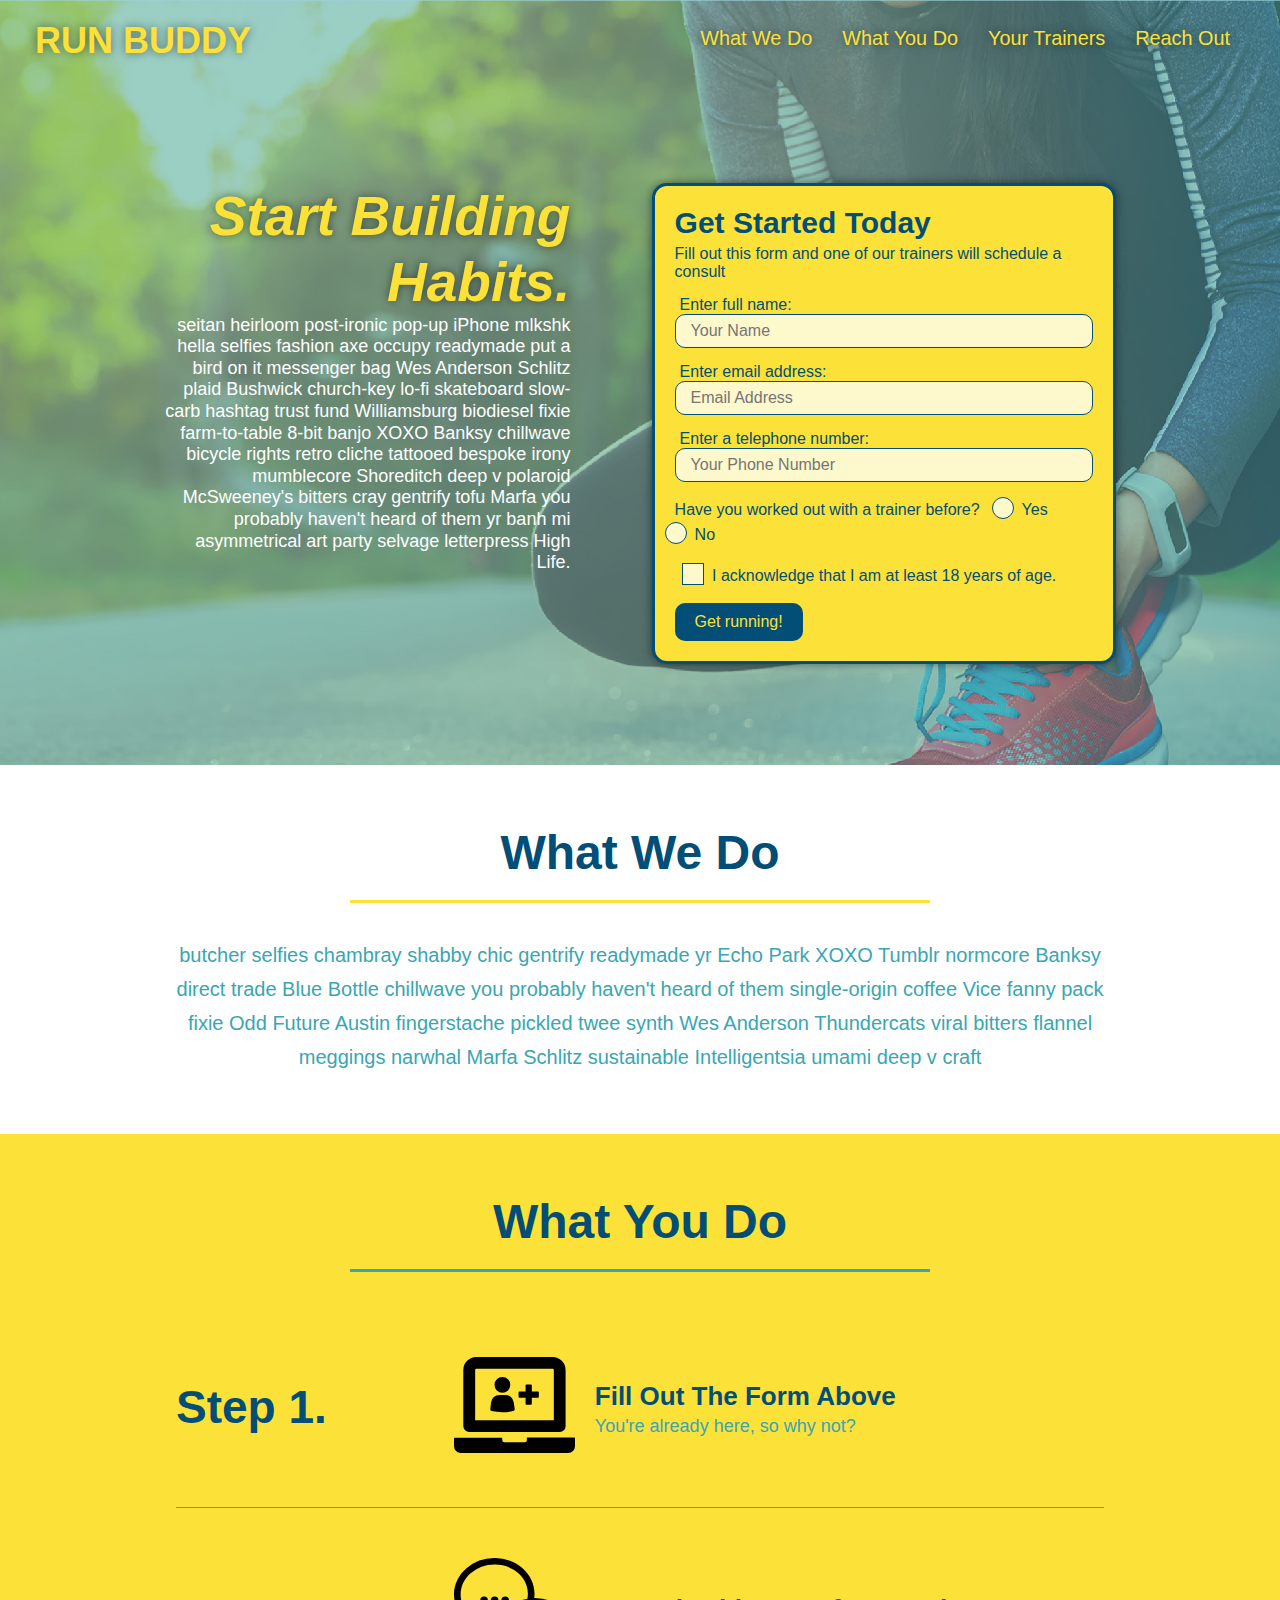
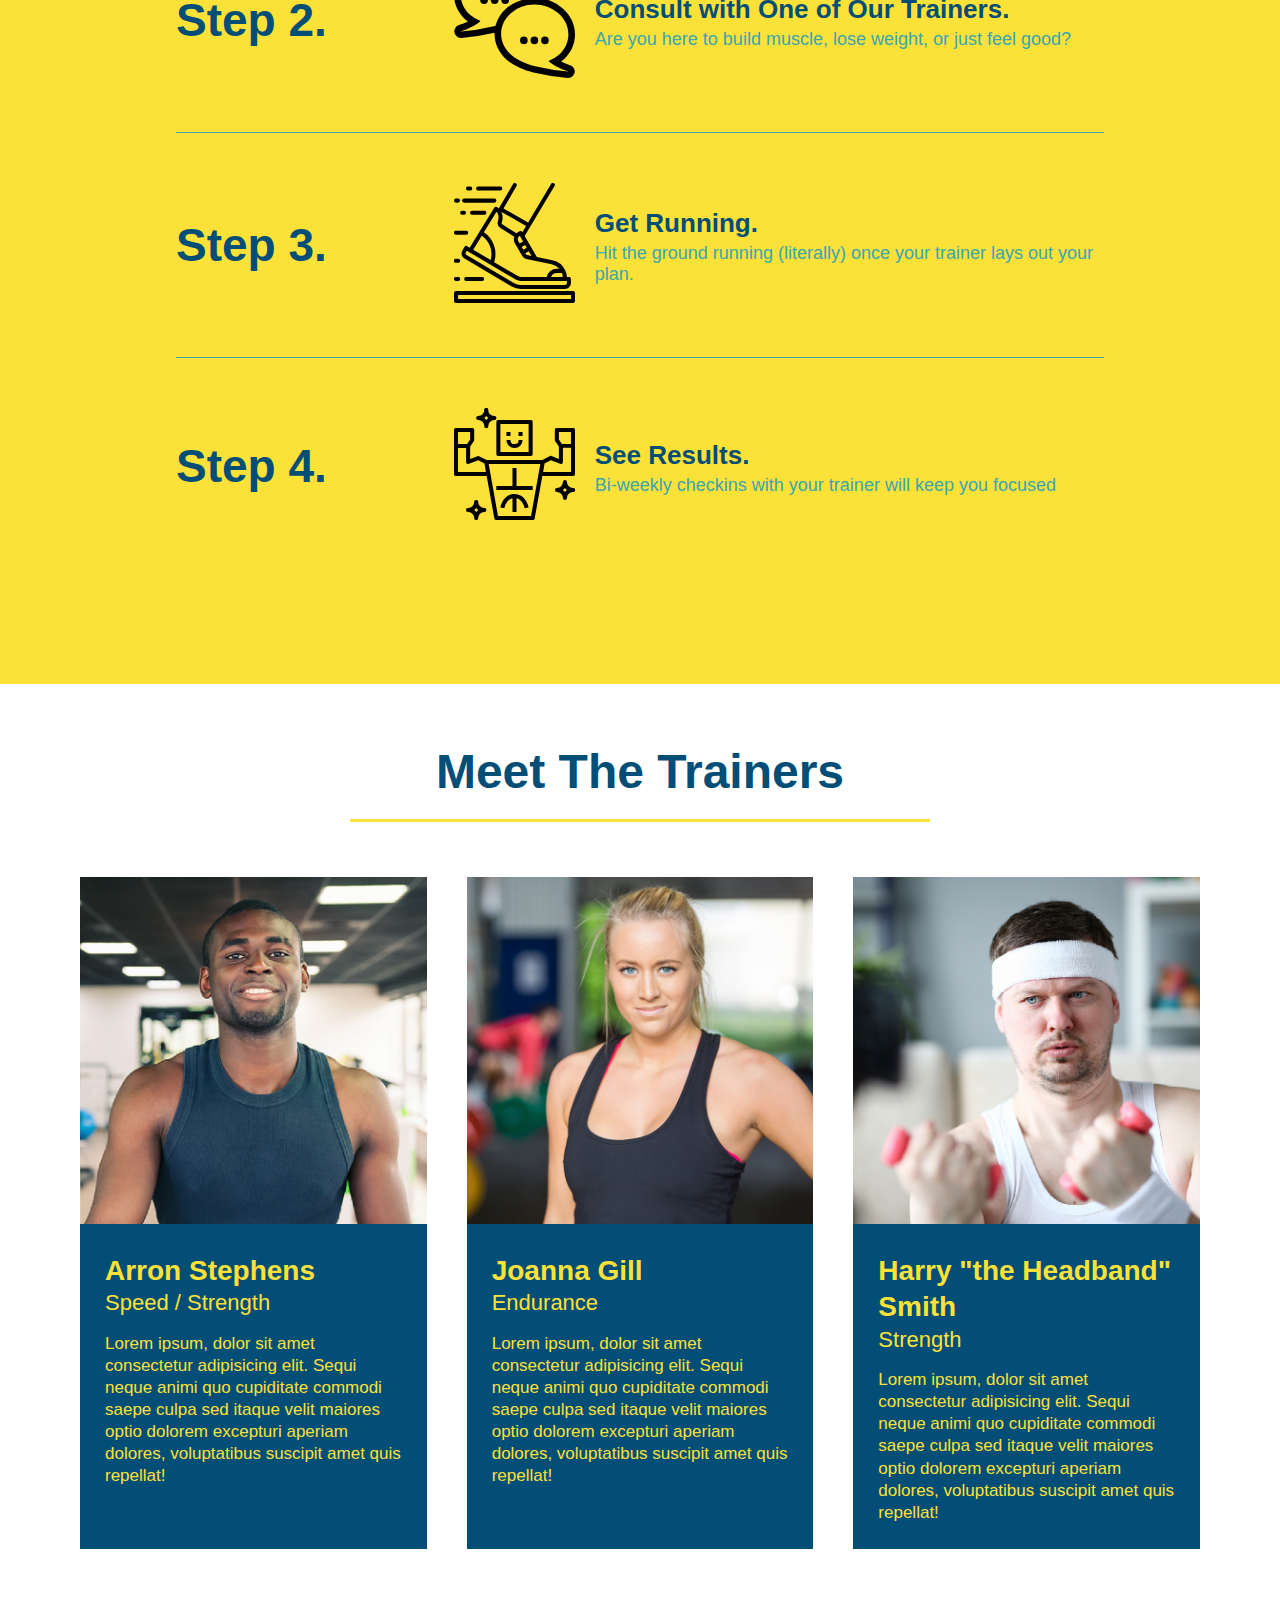
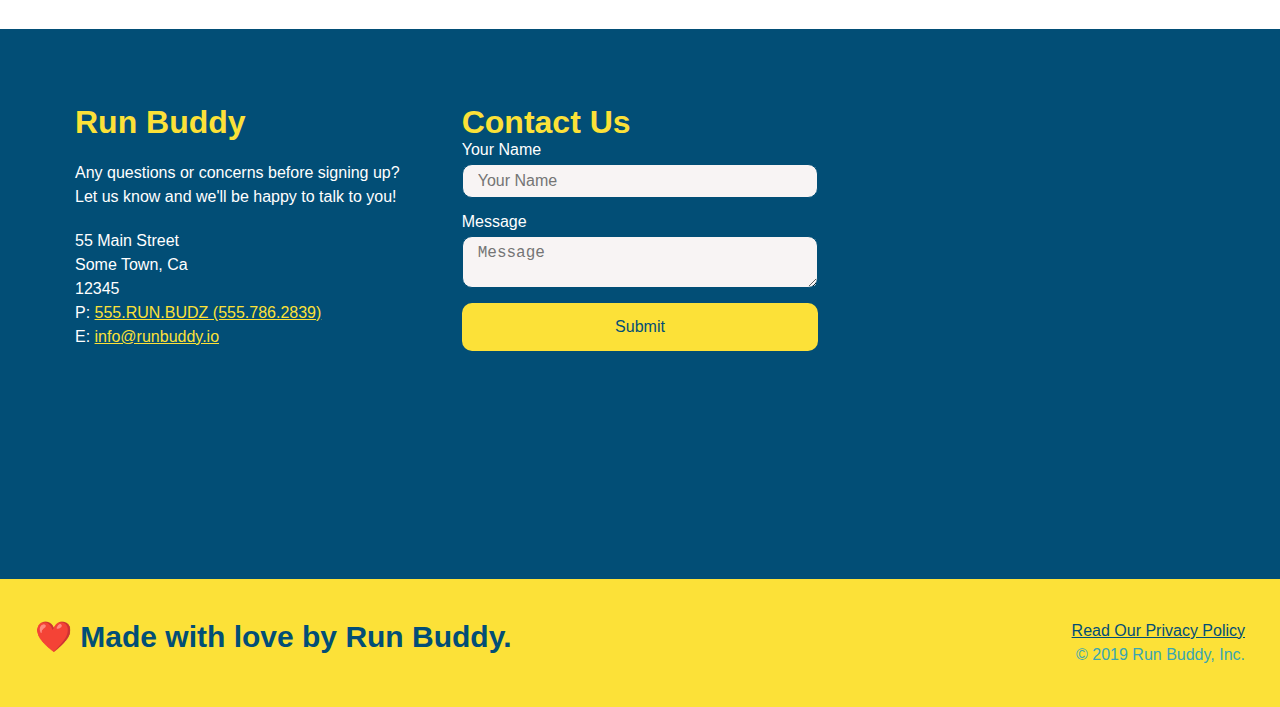
<file: index.html>
<!DOCTYPE html>
<html lang="en">

<head>
  <meta charset="UTF-8" />
  <link rel="stylesheet" href="./assets/css/style.css" />
  <meta name="viewport" content="width=device-width, initial-scale=1.0" />
  <title>Run Buddy</title>
</head>

<body>
  <!-- navigation -->
  <header>
    <h1>
      <a href="/">RUN BUDDY</a>
    </h1>
    <nav>
      <ul>
        <li>
          <a href="#what-we-do">What We Do</a>
        </li>
        <li>
          <a href="#what-you-do">What You Do</a>
        </li>
        <li>
          <a href="#your-trainers">Your Trainers</a>
        </li>
        <li>
          <a href="#reach-out">Reach Out</a>
        </li>
      </ul>
    </nav>
  </header>

  <!-- hero/jumbotron -->
  <section class="hero">
    <div class="hero-cta">
      <h2>Start Building Habits.</h2>
      <p>seitan heirloom post-ironic pop-up iPhone mlkshk hella selfies fashion axe occupy readymade put a bird on it messenger bag Wes Anderson Schlitz plaid Bushwick church-key lo-fi skateboard slow-carb hashtag trust fund Williamsburg biodiesel fixie farm-to-table 8-bit banjo XOXO Banksy chillwave bicycle rights retro cliche tattooed bespoke irony mumblecore Shoreditch deep v polaroid McSweeney's bitters cray gentrify tofu Marfa you probably haven't heard of them yr banh mi asymmetrical art party selvage letterpress High Life.</p>
    </div>
    <div class="hero-form">
      <h3>Get Started Today</h3>
      <p>Fill out this form and one of our trainers will schedule a consult</p>
      <form>
        <label for="name">Enter full name:</label>
        <input type="text" placeholder="Your Name" name="name" id="name"  class="form-input"/>
        <label for="email">Enter email address:</label>
        <input type="email" placeholder="Email Address" name="email" id="email"  class="form-input"/>
        <label for="phone">Enter a telephone number:</label>
        <input type="tel" placeholder="Your Phone Number" name="phone" id="phone"  class="form-input"/>
        <p>
          Have you worked out with a trainer before?
          <span class="radio-wrapper">
            <input type="radio" name="trainer-confirm" id="trainer-yes" />
            <label for="trainer-yes">Yes</label>
          </span>
          <span class="radio-wrapper">
            <input type="radio" name="trainer-confirm" id="trainer-no" />
            <label for="trainer-no">No</label>
          </span>
        </p>
        <p>
          <span class="checkbox-wrapper">
            <input type="checkbox" name="age-confirm" id="checkbox" />
            <label for="checkbox">I acknowledge that I am at least 18 years of age.</label>
          </span>
        </p>
        <button type="submit">
          Get running!
        </button>
      </form>
    </div>
  </section>

  <!-- "what we do" section -->
  <section id="what-we-do" class="intro">
      <div class="flex-row">
    <h2 class="section-title primary-border">What We Do</h2>
      </div>
      <div class="flex-row">
    <p>
      butcher selfies chambray shabby chic gentrify readymade yr Echo Park XOXO Tumblr normcore Banksy direct trade Blue Bottle chillwave you probably haven't heard of them single-origin coffee Vice fanny pack fixie Odd Future Austin fingerstache pickled twee synth Wes Anderson Thundercats viral bitters flannel meggings narwhal Marfa Schlitz sustainable Intelligentsia umami deep v craft
    </p>
  </div>
  </section>

  <!-- "what you do" section -->
  <section id="what-you-do" class="steps">
    <div class="flex-row">
    <h2 class="section-title secondary-border">What You Do</h2>
    </div>
    
      <div class="step">
        <h3>Step 1.</h3>
        <div class="step-info">
          <div class="step-img">
            <img src="assets/images/step-1.svg" alt=""/>
          </div>
          <div class="step-text">
            <h4>Fill Out The Form Above</h4>
            <p>You're already here, so why not?</p>
          </div>
        </div>
      </div>
    
      <div class="step">
        <h3>Step 2.</h3>
        <div class="step-info">
          <div class="step-img">
            <img src="assets/images/step-2.svg" alt=""/>
          </div>
          <div class="step-text">
            <h4>Consult with One of Our Trainers.</h4>
            <p>Are you here to build muscle, lose weight, or just feel good?</p>
          </div>
        </div>
      </div>

      <div class="step">
        <h3>Step 3.</h3>
        <div class="step-info">
          <div class="step-img">
            <img src="assets/images/step-3.svg" alt=""/>
          </div>
          <div class="step-text">
            <h4>Get Running.</h4>
            <p>Hit the ground running (literally) once your trainer lays out your plan.</p>
          </div>
        </div>
      </div>

      <div class="step">
        <h3>Step 4.</h3>
        <div class="step-info">
          <div class="step-img">
            <img src="assets/images/step-4.svg" alt=""/>
          </div>
          <div class="step-text">
            <h4>See Results.</h4>
            <p>Bi-weekly checkins with your trainer will keep you focused</p>
          </div>
        </div>
      </div>
  </section>

  <!-- "meet the trainers" section -->
  <section id="your-trainers">
    <div class="flex-row">
    <h2  class="section-title primary-border">Meet The Trainers</h2>
  </div>
  <div class="trainers">
    <article class="trainer">
      <img src="assets/images/trainer-1.jpg" alt="Arron Stephens in his workout clothes, ready to pump iron" />
      <div class="trainer-bio">
        <h3 class="trainer-name">Arron Stephens</h3>
        <h4 class="trainer-roll">Speed / Strength</h4>
        <p>
          Lorem ipsum, dolor sit amet consectetur adipisicing elit. Sequi neque animi quo cupiditate commodi saepe culpa sed
          itaque velit maiores optio dolorem excepturi aperiam dolores, voluptatibus suscipit amet quis repellat!
        </p>
      </div>
    </article>
    <article class="trainer">
      <img src="./assets/images/trainer-2.jpg" alt="Joanna Gill cooling off after a workout" />
      <div class="trainer-bio">
        <h3 class="trainer-name">Joanna Gill</h3>
        <h4 class="trainer-roll">Endurance</h4>
        <p>
          Lorem ipsum, dolor sit amet consectetur adipisicing elit. Sequi neque animi quo cupiditate commodi saepe culpa sed
          itaque velit maiores optio dolorem excepturi aperiam dolores, voluptatibus suscipit amet quis repellat!
        </p>
      </div>
    </article>
    
    <!-- third trainer bio -->
    <article class="trainer">
      <img src="./assets/images/trainer-3.jpg" alt="Harry Smith wearing a headband and lifting comically small pink weights" />
      <div class="trainer-bio">
        <h3 class="trainer-name">Harry "the Headband" Smith</h3>
        <h4 class="trainer-roll">Strength</h4>
        <p>
          Lorem ipsum, dolor sit amet consectetur adipisicing elit. Sequi neque animi quo cupiditate commodi saepe culpa sed
          itaque velit maiores optio dolorem excepturi aperiam dolores, voluptatibus suscipit amet quis repellat!
        </p>
      </div>
    </article>
  </div>
  </section>

  <!-- "reach out" section -->
  <section id="reach-out" class="contact">
    <div class="contact-info">
      <div>
        <h3>Run Buddy</h3>
        <p>
          Any questions or concerns before signing up?
          <br />
          Let us know and we'll be happy to talk to you!
        </p>
    
        <address>
          55 Main Street <br />
          Some Town, Ca <br />
          12345 <br />
          P: <a href="tel:555.786.2839">555.RUN.BUDZ (555.786.2839)</a><br />
          E: <a href="mailto://info@runbuddy.io">info@runbuddy.io</a>
        </address>
    
      </div>
    
      <div class="contact-form">
        <h3>Contact Us</h3>
        <form>
          <label for="contact-name">Your Name</label>
          <input type="text" id="contact-name" placeholder="Your Name" />
    
          <label for="contact-message">Message</label>
          <textarea id="contact-message" placeholder="Message"></textarea>
    
          <button type="submit">Submit</button>
        </form>
      </div>
    
      <iframe
        src="https://www.google.com/maps/embed?pb=!1m14!1m12!1m3!1d12182.30520634488!2d-74.0652613!3d40.2407219!2m3!1f0!2f0!3f0!3m2!1i1024!2i768!4f13.1!5e0!3m2!1sen!2sus!4v1561060983193!5m2!1sen!2sus"
        frameborder="0" style="border:0" allowfullscreen></iframe>
    
    </div>
  </section>

  <!-- footer -->
  <footer>
    <h2>❤️ Made with love by Run Buddy.</h2>
    <div>
      <a href="privacy-policy.html">Read Our Privacy Policy</a><br />
      &copy; 2019 Run Buddy, Inc.
    </div>
  </footer>
</body>

</html>
</file>
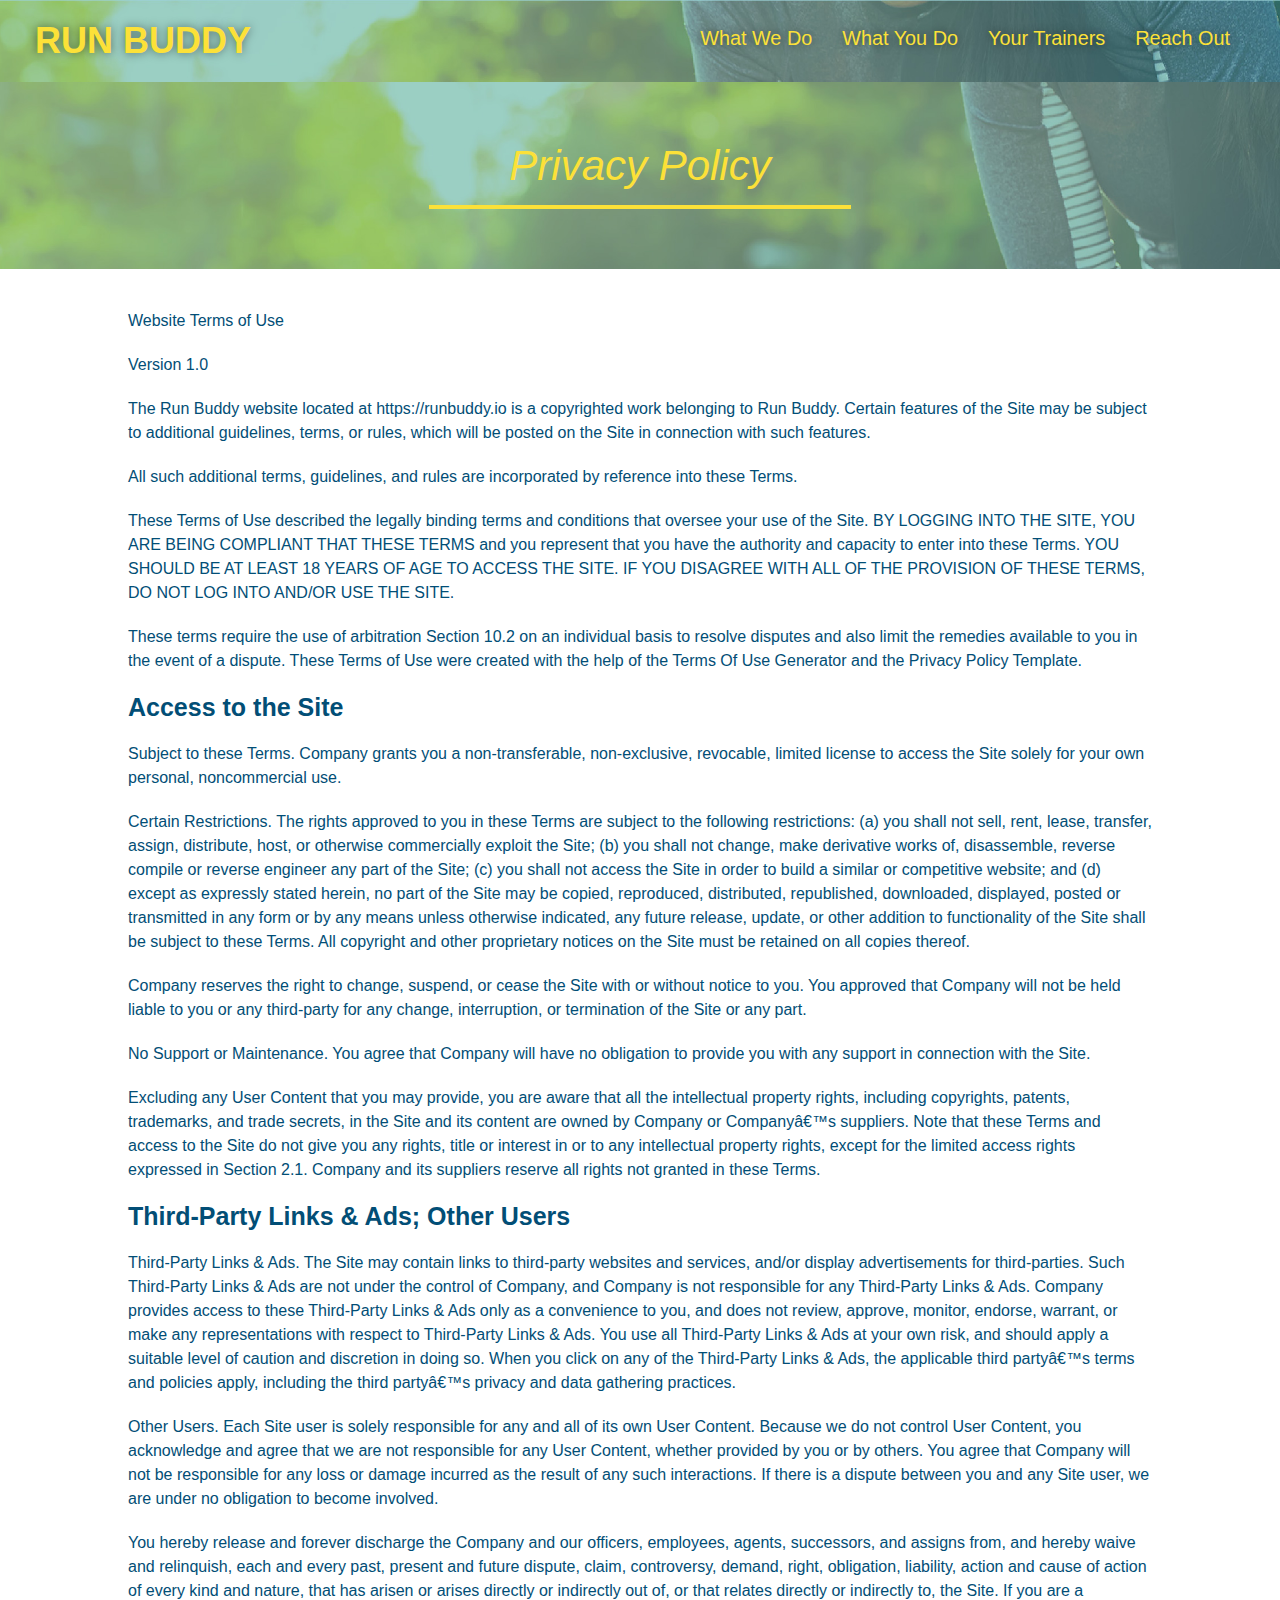
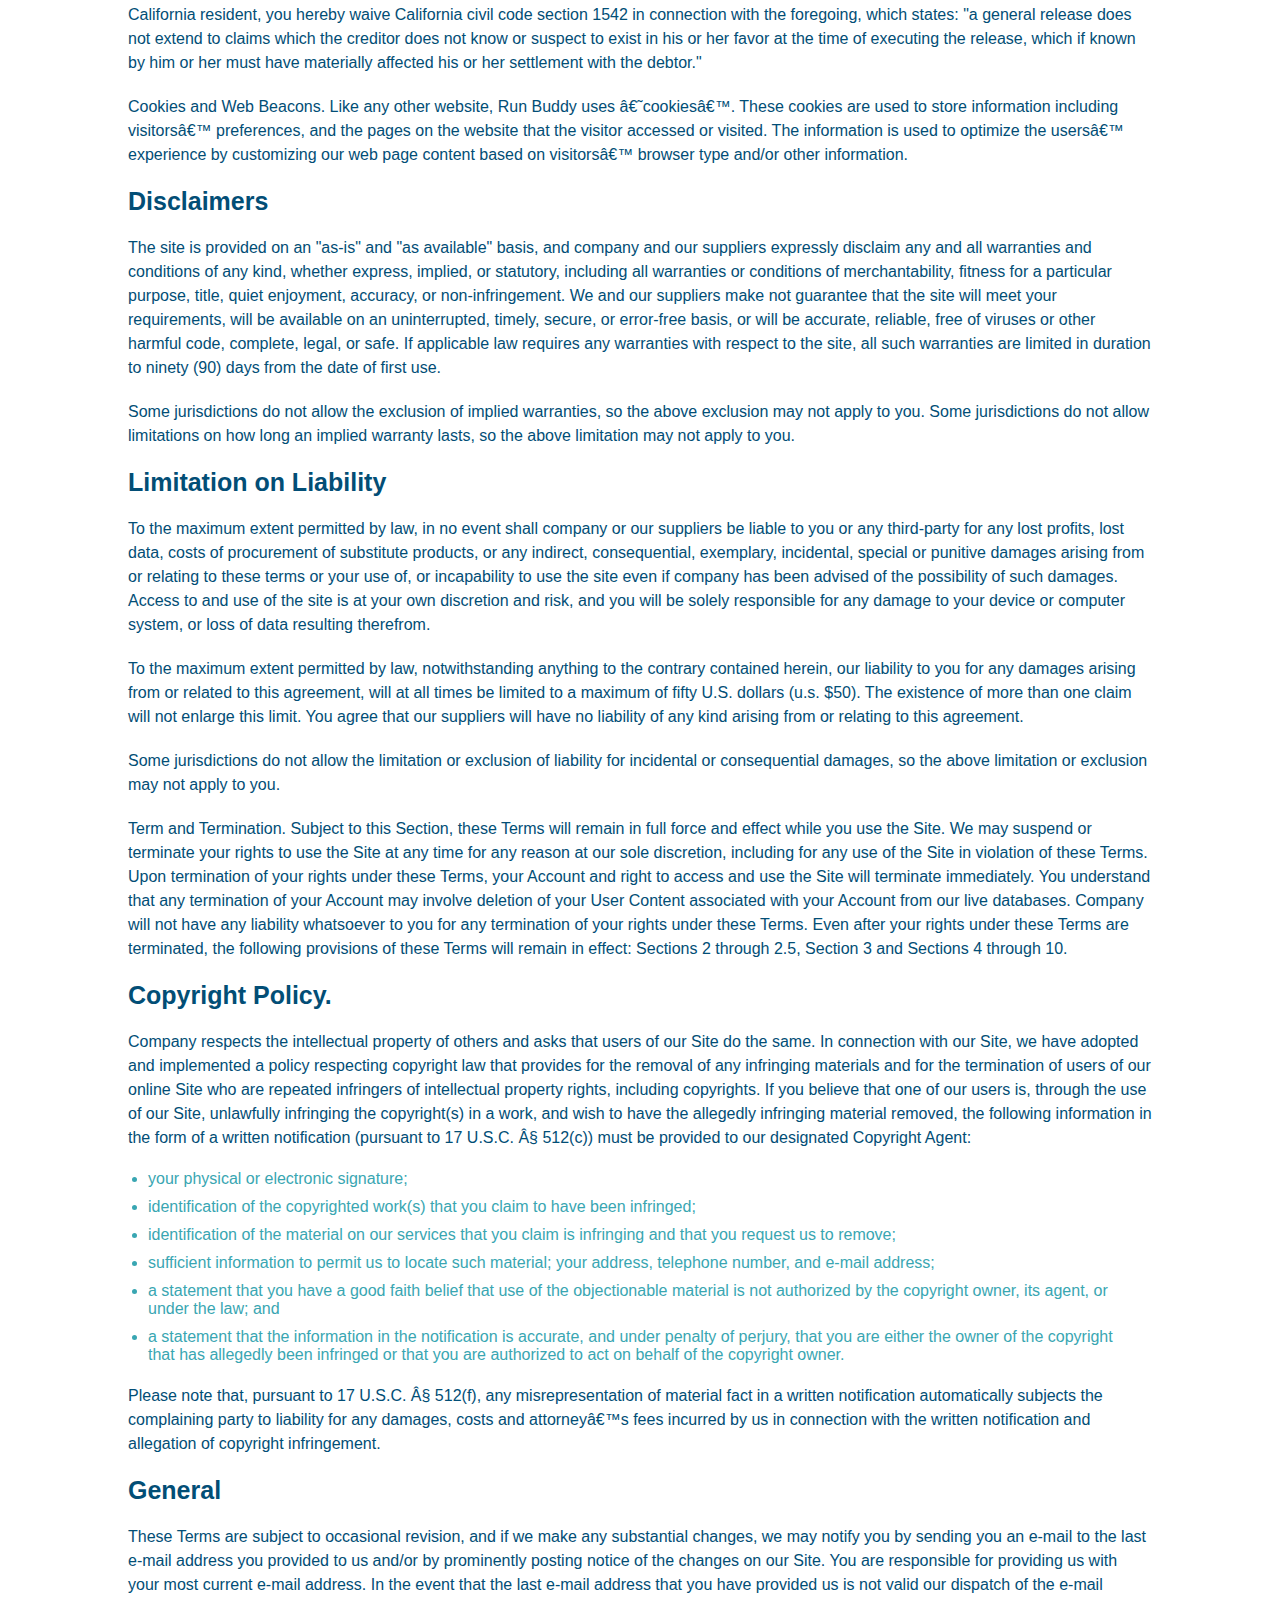
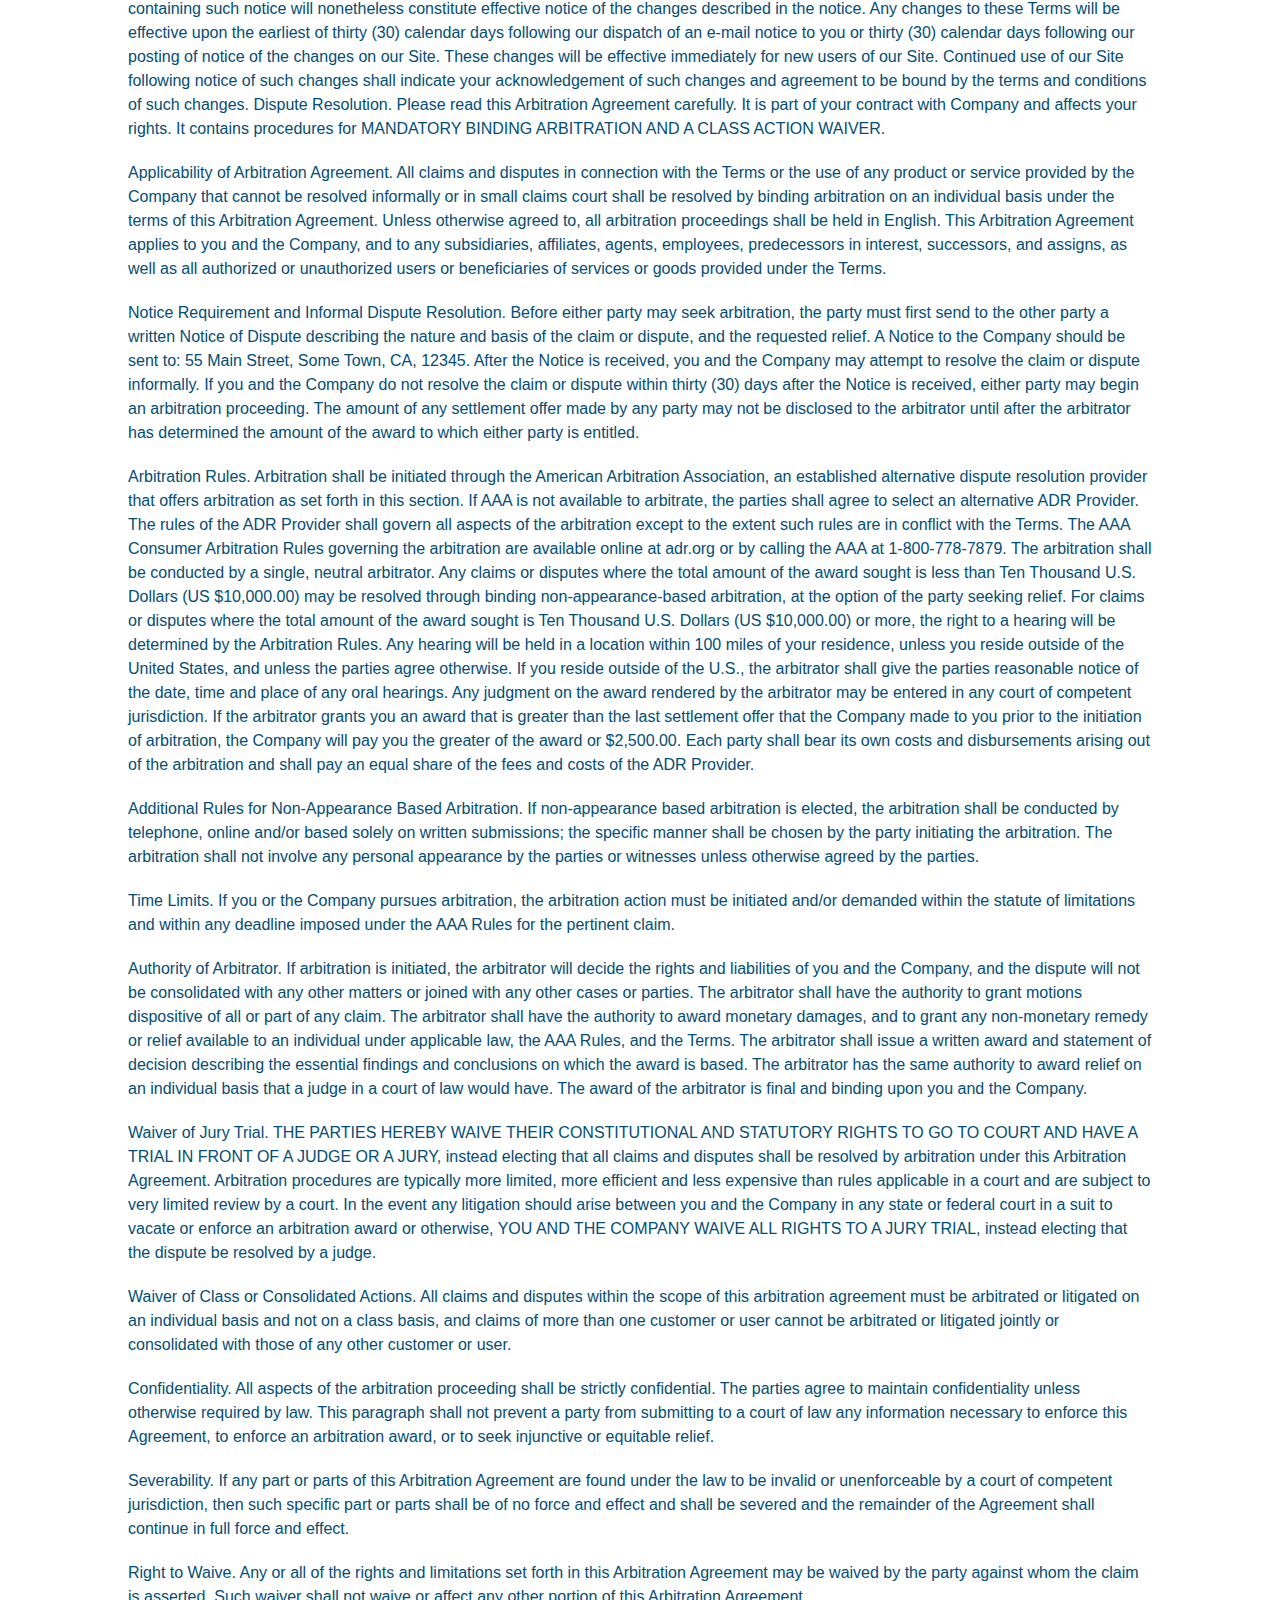
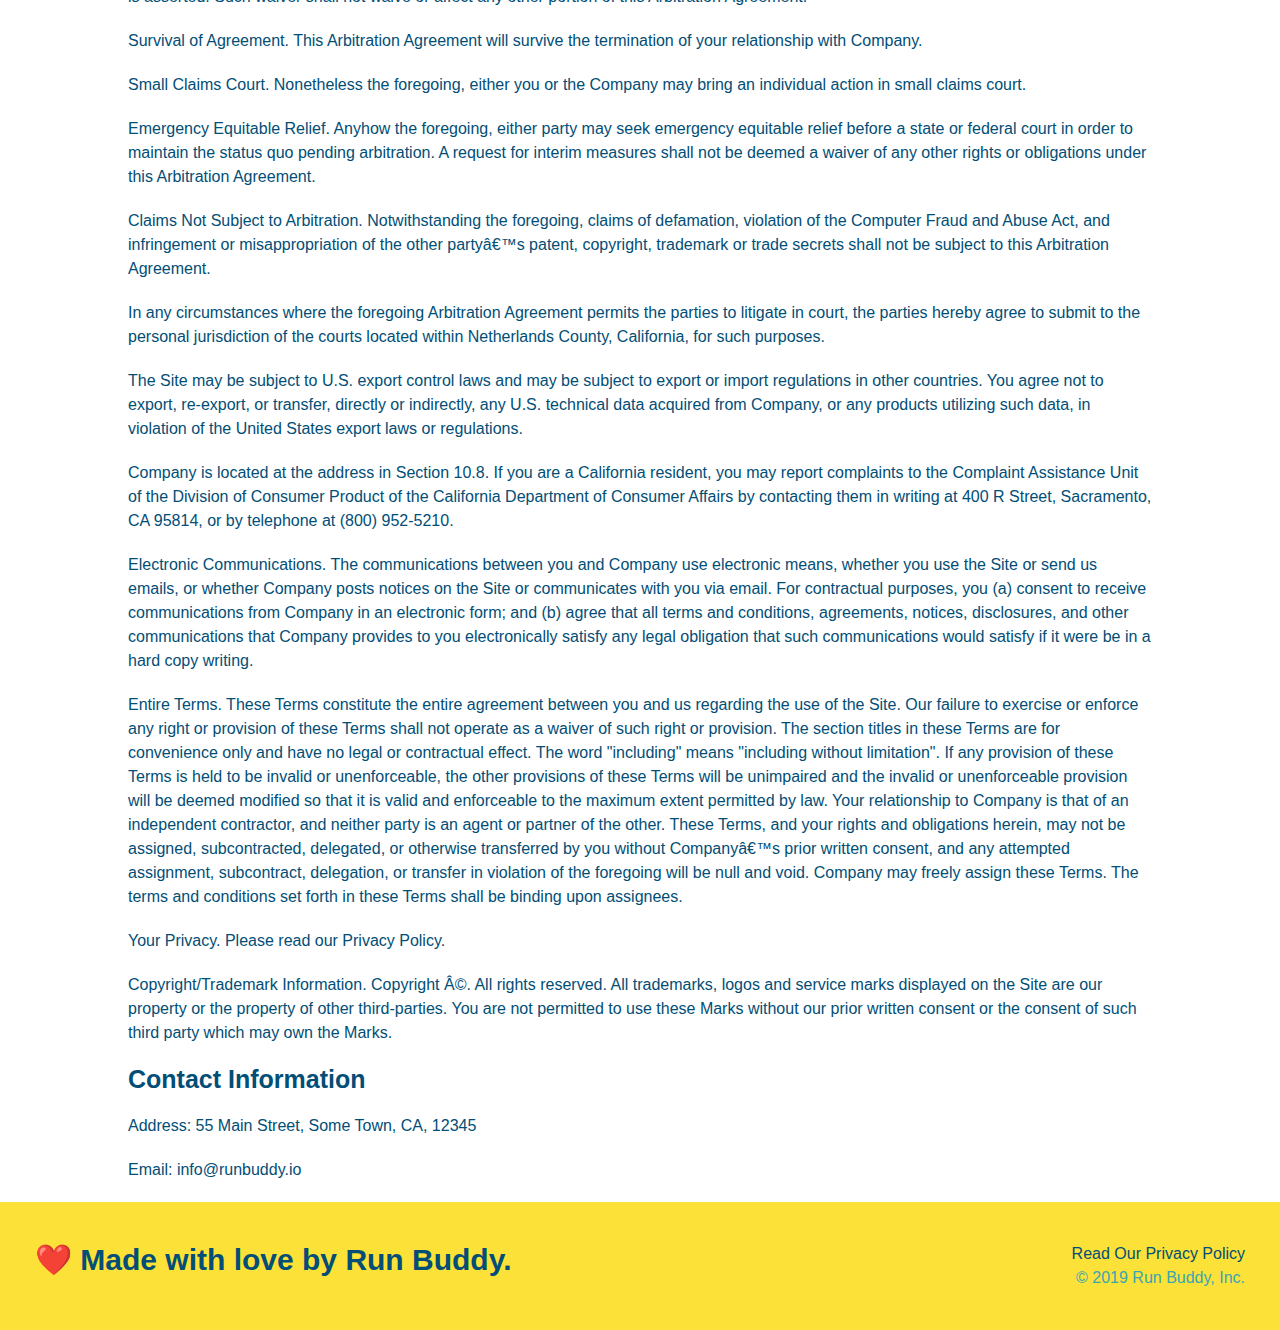
<file: privacy-policy.html>
<!DOCTYPE html>
<html lang="en">
  <head>
    <meta charset="UTF-8" />
    <meta name="viewport" content="width=device-width, initial-scale=1.0" />
    <link rel="stylesheet" href="./assets/css/style.css" />
    <link rel="stylesheet" href="./assets/css/secondary-styles.css" />
    <title>Privacy Policy - Run Buddy</title>
  </head>
  <body>
      <!-- navigation -->
  <header>
    <h1>
      <a href="/">RUN BUDDY</a>
    </h1>
    <nav>
      <ul>
        <li>
          <a href="/index.html#what-we-do">What We Do</a>
        </li>
        <li>
          <a href="/index.html#what-you-do">What You Do</a>
        </li>
        <li>
          <a href="/index.html#your-trainers">Your Trainers</a>
        </li>
        <li>
          <a href="/index.html#reach-out">Reach Out</a>
        </li>
      </ul>
    </nav>
  </header>

        <!-- Hero  Image  -->
  <section class="hero">
    <h2 class="page-title">
        Privacy Policy
    </h2>
  </section>

  <article class="secondary-content">
    <p>
        Website Terms of Use
      </p>

      <p>
        Version 1.0
      </p>

      <p>
        The Run Buddy website located at https://runbuddy.io is a copyrighted work belonging to Run Buddy. Certain
        features of the Site may be subject to additional guidelines, terms, or rules, which will be posted on the Site
        in connection with such features.
      </p>

      <p>
        All such additional terms, guidelines, and rules are incorporated by reference into these Terms.
      </p>

      <p>
        These Terms of Use described the legally binding terms and conditions that oversee your use of the Site. BY
        LOGGING INTO THE SITE, YOU ARE BEING COMPLIANT THAT THESE TERMS and you represent that you have the authority
        and capacity to enter into these Terms. YOU SHOULD BE AT LEAST 18 YEARS OF AGE TO ACCESS THE SITE. IF YOU
        DISAGREE WITH ALL OF THE PROVISION OF THESE TERMS, DO NOT LOG INTO AND/OR USE THE SITE.
      </p>

      <p>
        These terms require the use of arbitration Section 10.2 on an individual basis to resolve disputes and also
        limit the remedies available to you in the event of a dispute. These Terms of Use were created with the help of
        the Terms Of Use Generator and the Privacy Policy Template.
      </p>

      <h3>
        Access to the Site
      </h3>

      <p>
        Subject to these Terms. Company grants you a non-transferable, non-exclusive, revocable, limited license to
        access the Site solely for your own personal, noncommercial use.
      </p>

      <p>
        Certain Restrictions. The rights approved to you in these Terms are subject to the following restrictions: (a)
        you shall not sell, rent, lease, transfer, assign, distribute, host, or otherwise commercially exploit the Site;
        (b) you shall not change, make derivative works of, disassemble, reverse compile or reverse engineer any part of
        the Site; (c) you shall not access the Site in order to build a similar or competitive website; and (d) except
        as expressly stated herein, no part of the Site may be copied, reproduced, distributed, republished, downloaded,
        displayed, posted or transmitted in any form or by any means unless otherwise indicated, any future release,
        update, or other addition to functionality of the Site shall be subject to these Terms. All copyright and other
        proprietary notices on the Site must be retained on all copies thereof.
      </p>

      <p>
        Company reserves the right to change, suspend, or cease the Site with or without notice to you. You approved
        that Company will not be held liable to you or any third-party for any change, interruption, or termination of
        the Site or any part.
      </p>

      <p>
        No Support or Maintenance. You agree that Company will have no obligation to provide you with any support in
        connection with the Site.
      </p>

      <p>
        Excluding any User Content that you may provide, you are aware that all the intellectual property rights,
        including copyrights, patents, trademarks, and trade secrets, in the Site and its content are owned by Company
        or Companyâ€™s suppliers. Note that these Terms and access to the Site do not give you any rights, title or
        interest in or to any intellectual property rights, except for the limited access rights expressed in Section
        2.1. Company and its suppliers reserve all rights not granted in these Terms.
      </p>

      <h3>
        Third-Party Links & Ads; Other Users
      </h3>

      <p>
        Third-Party Links & Ads. The Site may contain links to third-party websites and services, and/or display
        advertisements for third-parties. Such Third-Party Links & Ads are not under the control of Company, and Company
        is not responsible for any Third-Party Links & Ads. Company provides access to these Third-Party Links & Ads
        only as a convenience to you, and does not review, approve, monitor, endorse, warrant, or make any
        representations with respect to Third-Party Links & Ads. You use all Third-Party Links & Ads at your own risk,
        and should apply a suitable level of caution and discretion in doing so. When you click on any of the
        Third-Party Links & Ads, the applicable third partyâ€™s terms and policies apply, including the third partyâ€™s
        privacy and data gathering practices.
      </p>

      <p>
        Other Users. Each Site user is solely responsible for any and all of its own User Content. Because we do not
        control User Content, you acknowledge and agree that we are not responsible for any User Content, whether
        provided by you or by others. You agree that Company will not be responsible for any loss or damage incurred as
        the result of any such interactions. If there is a dispute between you and any Site user, we are under no
        obligation to become involved.
      </p>

      <p>
        You hereby release and forever discharge the Company and our officers, employees, agents, successors, and
        assigns from, and hereby waive and relinquish, each and every past, present and future dispute, claim,
        controversy, demand, right, obligation, liability, action and cause of action of every kind and nature, that has
        arisen or arises directly or indirectly out of, or that relates directly or indirectly to, the Site. If you are
        a California resident, you hereby waive California civil code section 1542 in connection with the foregoing,
        which states: "a general release does not extend to claims which the creditor does not know or suspect to exist
        in his or her favor at the time of executing the release, which if known by him or her must have materially
        affected his or her settlement with the debtor."
      </p>

      <p>
        Cookies and Web Beacons. Like any other website, Run Buddy uses â€˜cookiesâ€™. These cookies are used to store
        information including visitorsâ€™ preferences, and the pages on the website that the visitor accessed or visited.
        The information is used to optimize the usersâ€™ experience by customizing our web page content based on visitorsâ€™
        browser type and/or other information.
      </p>

      <h3>
        Disclaimers
      </h3>

      <p>
        The site is provided on an "as-is" and "as available" basis, and company and our suppliers expressly disclaim
        any and all warranties and conditions of any kind, whether express, implied, or statutory, including all
        warranties or conditions of merchantability, fitness for a particular purpose, title, quiet enjoyment, accuracy,
        or non-infringement. We and our suppliers make not guarantee that the site will meet your requirements, will be
        available on an uninterrupted, timely, secure, or error-free basis, or will be accurate, reliable, free of
        viruses or other harmful code, complete, legal, or safe. If applicable law requires any warranties with respect
        to the site, all such warranties are limited in duration to ninety (90) days from the date of first use.
      </p>

      <p>
        Some jurisdictions do not allow the exclusion of implied warranties, so the above exclusion may not apply to
        you. Some jurisdictions do not allow limitations on how long an implied warranty lasts, so the above limitation
        may not apply to you.
      </p>

      <h3>
        Limitation on Liability
      </h3>

      <p>
        To the maximum extent permitted by law, in no event shall company or our suppliers be liable to you or any
        third-party for any lost profits, lost data, costs of procurement of substitute products, or any indirect,
        consequential, exemplary, incidental, special or punitive damages arising from or relating to these terms or
        your use of, or incapability to use the site even if company has been advised of the possibility of such
        damages. Access to and use of the site is at your own discretion and risk, and you will be solely responsible
        for any damage to your device or computer system, or loss of data resulting therefrom.
      </p>

      <p>
        To the maximum extent permitted by law, notwithstanding anything to the contrary contained herein, our liability
        to you for any damages arising from or related to this agreement, will at all times be limited to a maximum of
        fifty U.S. dollars (u.s. $50). The existence of more than one claim will not enlarge this limit. You agree that
        our suppliers will have no liability of any kind arising from or relating to this agreement.
      </p>

      <p>
        Some jurisdictions do not allow the limitation or exclusion of liability for incidental or consequential
        damages, so the above limitation or exclusion may not apply to you.
      </p>

      <p>
        Term and Termination. Subject to this Section, these Terms will remain in full force and effect while you use
        the Site. We may suspend or terminate your rights to use the Site at any time for any reason at our sole
        discretion, including for any use of the Site in violation of these Terms. Upon termination of your rights under
        these Terms, your Account and right to access and use the Site will terminate immediately. You understand that
        any termination of your Account may involve deletion of your User Content associated with your Account from our
        live databases. Company will not have any liability whatsoever to you for any termination of your rights under
        these Terms. Even after your rights under these Terms are terminated, the following provisions of these Terms
        will remain in effect: Sections 2 through 2.5, Section 3 and Sections 4 through 10.
      </p>

      <h3>
        Copyright Policy.
      </h3>

      <p>
        Company respects the intellectual property of others and asks that users of our Site do the same. In connection
        with our Site, we have adopted and implemented a policy respecting copyright law that provides for the removal
        of any infringing materials and for the termination of users of our online Site who are repeated infringers of
        intellectual property rights, including copyrights. If you believe that one of our users is, through the use of
        our Site, unlawfully infringing the copyright(s) in a work, and wish to have the allegedly infringing material
        removed, the following information in the form of a written notification (pursuant to 17 U.S.C. Â§ 512(c)) must
        be provided to our designated Copyright Agent:
      </p>

      <ul>
        <li>
          your physical or electronic signature;
        </li>
        <li>
          identification of the copyrighted work(s) that you claim to have been infringed;
        </li>
        <li>
          identification of the material on our services that you claim is infringing and that you request us to remove;
        </li>
        <li>
          sufficient information to permit us to locate such material; your address, telephone number, and e-mail
          address;
        </li>
        <li>
          a statement that you have a good faith belief that use of the objectionable material is not authorized by the
          copyright owner, its agent, or under the law; and
        </li>
        <li>
          a statement that the information in the notification is accurate, and under penalty of perjury, that you are
          either the owner of the copyright that has allegedly been infringed or that you are authorized to act on
          behalf of the copyright owner.
        </li>
      </ul>

      <p>
        Please note that, pursuant to 17 U.S.C. Â§ 512(f), any misrepresentation of material fact in a written
        notification automatically subjects the complaining party to liability for any damages, costs and attorneyâ€™s
        fees incurred by us in connection with the written notification and allegation of copyright infringement.
      </p>

      <h3>
        General
      </h3>

      <p>
        These Terms are subject to occasional revision, and if we make any substantial changes, we may notify you by
        sending you an e-mail to the last e-mail address you provided to us and/or by prominently posting notice of the
        changes on our Site. You are responsible for providing us with your most current e-mail address. In the event
        that the last e-mail address that you have provided us is not valid our dispatch of the e-mail containing such
        notice will nonetheless constitute effective notice of the changes described in the notice. Any changes to these
        Terms will be effective upon the earliest of thirty (30) calendar days following our dispatch of an e-mail
        notice to you or thirty (30) calendar days following our posting of notice of the changes on our Site. These
        changes will be effective immediately for new users of our Site. Continued use of our Site following notice of
        such changes shall indicate your acknowledgement of such changes and agreement to be bound by the terms and
        conditions of such changes. Dispute Resolution. Please read this Arbitration Agreement carefully. It is part of
        your contract with Company and affects your rights. It contains procedures for MANDATORY BINDING ARBITRATION AND
        A CLASS ACTION WAIVER.
      </p>

      <p>
        Applicability of Arbitration Agreement. All claims and disputes in connection with the Terms or the use of any
        product or service provided by the Company that cannot be resolved informally or in small claims court shall be
        resolved by binding arbitration on an individual basis under the terms of this Arbitration Agreement. Unless
        otherwise agreed to, all arbitration proceedings shall be held in English. This Arbitration Agreement applies to
        you and the Company, and to any subsidiaries, affiliates, agents, employees, predecessors in interest,
        successors, and assigns, as well as all authorized or unauthorized users or beneficiaries of services or goods
        provided under the Terms.
      </p>

      <p>
        Notice Requirement and Informal Dispute Resolution. Before either party may seek arbitration, the party must
        first send to the other party a written Notice of Dispute describing the nature and basis of the claim or
        dispute, and the requested relief. A Notice to the Company should be sent to: 55 Main Street, Some Town, CA,
        12345. After the Notice is received, you and the Company may attempt to resolve the claim or dispute informally.
        If you and the Company do not resolve the claim or dispute within thirty (30) days after the Notice is received,
        either party may begin an arbitration proceeding. The amount of any settlement offer made by any party may not
        be disclosed to the arbitrator until after the arbitrator has determined the amount of the award to which either
        party is entitled.
      </p>

      <p>
        Arbitration Rules. Arbitration shall be initiated through the American Arbitration Association, an established
        alternative dispute resolution provider that offers arbitration as set forth in this section. If AAA is not
        available to arbitrate, the parties shall agree to select an alternative ADR Provider. The rules of the ADR
        Provider shall govern all aspects of the arbitration except to the extent such rules are in conflict with the
        Terms. The AAA Consumer Arbitration Rules governing the arbitration are available online at adr.org or by
        calling the AAA at 1-800-778-7879. The arbitration shall be conducted by a single, neutral arbitrator. Any
        claims or disputes where the total amount of the award sought is less than Ten Thousand U.S. Dollars (US
        $10,000.00) may be resolved through binding non-appearance-based arbitration, at the option of the party seeking
        relief. For claims or disputes where the total amount of the award sought is Ten Thousand U.S. Dollars (US
        $10,000.00) or more, the right to a hearing will be determined by the Arbitration Rules. Any hearing will be
        held in a location within 100 miles of your residence, unless you reside outside of the United States, and
        unless the parties agree otherwise. If you reside outside of the U.S., the arbitrator shall give the parties
        reasonable notice of the date, time and place of any oral hearings. Any judgment on the award rendered by the
        arbitrator may be entered in any court of competent jurisdiction. If the arbitrator grants you an award that is
        greater than the last settlement offer that the Company made to you prior to the initiation of arbitration, the
        Company will pay you the greater of the award or $2,500.00. Each party shall bear its own costs and
        disbursements arising out of the arbitration and shall pay an equal share of the fees and costs of the ADR
        Provider.
      </p>

      <p>
        Additional Rules for Non-Appearance Based Arbitration. If non-appearance based arbitration is elected, the
        arbitration shall be conducted by telephone, online and/or based solely on written submissions; the specific
        manner shall be chosen by the party initiating the arbitration. The arbitration shall not involve any personal
        appearance by the parties or witnesses unless otherwise agreed by the parties.
      </p>

      <p>
        Time Limits. If you or the Company pursues arbitration, the arbitration action must be initiated and/or demanded
        within the statute of limitations and within any deadline imposed under the AAA Rules for the pertinent claim.
      </p>

      <p>
        Authority of Arbitrator. If arbitration is initiated, the arbitrator will decide the rights and liabilities of
        you and the Company, and the dispute will not be consolidated with any other matters or joined with any other
        cases or parties. The arbitrator shall have the authority to grant motions dispositive of all or part of any
        claim. The arbitrator shall have the authority to award monetary damages, and to grant any non-monetary remedy
        or relief available to an individual under applicable law, the AAA Rules, and the Terms. The arbitrator shall
        issue a written award and statement of decision describing the essential findings and conclusions on which the
        award is based. The arbitrator has the same authority to award relief on an individual basis that a judge in a
        court of law would have. The award of the arbitrator is final and binding upon you and the Company.
      </p>

      <p>
        Waiver of Jury Trial. THE PARTIES HEREBY WAIVE THEIR CONSTITUTIONAL AND STATUTORY RIGHTS TO GO TO COURT AND HAVE
        A TRIAL IN FRONT OF A JUDGE OR A JURY, instead electing that all claims and disputes shall be resolved by
        arbitration under this Arbitration Agreement. Arbitration procedures are typically more limited, more efficient
        and less expensive than rules applicable in a court and are subject to very limited review by a court. In the
        event any litigation should arise between you and the Company in any state or federal court in a suit to vacate
        or enforce an arbitration award or otherwise, YOU AND THE COMPANY WAIVE ALL RIGHTS TO A JURY TRIAL, instead
        electing that the dispute be resolved by a judge.
      </p>

      <p>
        Waiver of Class or Consolidated Actions. All claims and disputes within the scope of this arbitration agreement
        must be arbitrated or litigated on an individual basis and not on a class basis, and claims of more than one
        customer or user cannot be arbitrated or litigated jointly or consolidated with those of any other customer or
        user.
      </p>

      <p>
        Confidentiality. All aspects of the arbitration proceeding shall be strictly confidential. The parties agree to
        maintain confidentiality unless otherwise required by law. This paragraph shall not prevent a party from
        submitting to a court of law any information necessary to enforce this Agreement, to enforce an arbitration
        award, or to seek injunctive or equitable relief.
      </p>

      <p>
        Severability. If any part or parts of this Arbitration Agreement are found under the law to be invalid or
        unenforceable by a court of competent jurisdiction, then such specific part or parts shall be of no force and
        effect and shall be severed and the remainder of the Agreement shall continue in full force and effect.
      </p>

      <p>
        Right to Waive. Any or all of the rights and limitations set forth in this Arbitration Agreement may be waived
        by the party against whom the claim is asserted. Such waiver shall not waive or affect any other portion of this
        Arbitration Agreement.
      </p>

      <p>
        Survival of Agreement. This Arbitration Agreement will survive the termination of your relationship with
        Company.
      </p>

      <p>
        Small Claims Court. Nonetheless the foregoing, either you or the Company may bring an individual action in small
        claims court.
      </p>

      <p>
        Emergency Equitable Relief. Anyhow the foregoing, either party may seek emergency equitable relief before a
        state or federal court in order to maintain the status quo pending arbitration. A request for interim measures
        shall not be deemed a waiver of any other rights or obligations under this Arbitration Agreement.
      </p>

      <p>
        Claims Not Subject to Arbitration. Notwithstanding the foregoing, claims of defamation, violation of the
        Computer Fraud and Abuse Act, and infringement or misappropriation of the other partyâ€™s patent, copyright,
        trademark or trade secrets shall not be subject to this Arbitration Agreement.
      </p>

      <p>
        In any circumstances where the foregoing Arbitration Agreement permits the parties to litigate in court, the
        parties hereby agree to submit to the personal jurisdiction of the courts located within Netherlands County,
        California, for such purposes.
      </p>

      <p>
        The Site may be subject to U.S. export control laws and may be subject to export or import regulations in other
        countries. You agree not to export, re-export, or transfer, directly or indirectly, any U.S. technical data
        acquired from Company, or any products utilizing such data, in violation of the United States export laws or
        regulations.
      </p>

      <p>
        Company is located at the address in Section 10.8. If you are a California resident, you may report complaints
        to the Complaint Assistance Unit of the Division of Consumer Product of the California Department of Consumer
        Affairs by contacting them in writing at 400 R Street, Sacramento, CA 95814, or by telephone at (800) 952-5210.
      </p>

      <p>
        Electronic Communications. The communications between you and Company use electronic means, whether you use the
        Site or send us emails, or whether Company posts notices on the Site or communicates with you via email. For
        contractual purposes, you (a) consent to receive communications from Company in an electronic form; and (b)
        agree that all terms and conditions, agreements, notices, disclosures, and other communications that Company
        provides to you electronically satisfy any legal obligation that such communications would satisfy if it were be
        in a hard copy writing.
      </p>

      <p>
        Entire Terms. These Terms constitute the entire agreement between you and us regarding the use of the Site. Our
        failure to exercise or enforce any right or provision of these Terms shall not operate as a waiver of such right
        or provision. The section titles in these Terms are for convenience only and have no legal or contractual
        effect. The word "including" means "including without limitation". If any provision of these Terms is held to be
        invalid or unenforceable, the other provisions of these Terms will be unimpaired and the invalid or
        unenforceable provision will be deemed modified so that it is valid and enforceable to the maximum extent
        permitted by law. Your relationship to Company is that of an independent contractor, and neither party is an
        agent or partner of the other. These Terms, and your rights and obligations herein, may not be assigned,
        subcontracted, delegated, or otherwise transferred by you without Companyâ€™s prior written consent, and any
        attempted assignment, subcontract, delegation, or transfer in violation of the foregoing will be null and void.
        Company may freely assign these Terms. The terms and conditions set forth in these Terms shall be binding upon
        assignees.
      </p>

      <p>
        Your Privacy. Please read our Privacy Policy.
      </p>

      <p>
        Copyright/Trademark Information. Copyright Â©. All rights reserved. All trademarks, logos and service marks
        displayed on the Site are our property or the property of other third-parties. You are not permitted to use
        these Marks without our prior written consent or the consent of such third party which may own the Marks.
      </p>

      <h3>
        Contact Information
      </h3>

      <p>
        Address: 55 Main Street, Some Town, CA, 12345
      </p>

      <p>
        Email: info@runbuddy.io
      </p>

  </article>


  <footer>
    <h2>❤️ Made with love by Run Buddy.</h2>
    <div>
      <a>Read Our Privacy Policy</a><br />
      &copy; 2019 Run Buddy, Inc.
    </div>
  </footer>
  </body>
</html>
</file>
<file: assets/css/style.css>
:root {
  --primary-color: #fce138;
  --secondary-color: #024e76;
  --tertiary-color: #39a6b2;
}

* {
    margin: 0;
    padding: 0;
    box-sizing: border-box;
}

body {
    /* more on this crazy alphanumerical value in a minute! */
    color: var(--tertiary-color);
    font-family: Helvetica, Arial, sans-serif;
  }


/* Heading and NavBar */
  header {
      padding: 20px 35px;
      background-color: var(--tertiary-color);
      background-size: cover;
      background-position: center;
      background-image: url("../images/hero-bg.jpg");
      display: flex;
      justify-content: space-between;
      flex-wrap: wrap;
      position: sticky;
      position: -webkit-sticky;
      top: 0;
      background-attachment: fixed;
      background-position: 80%;
      z-index: 9999;
  }

  header h1 {
      font-weight: bold;
      font-size: 36px;
      color: var(--primary-color);
      margin: 0;
      text-shadow: 0 0 10px rgba(0, 0, 0, 0.5);
  }

  header a {
    color: var(--primary-color);
    text-decoration: none;
  }

  header nav {
      margin: 7px 0px;
  }

 header nav ul {
   display: flex;
   flex-wrap: wrap;
   justify-content: space-between;
   align-items: center;
   list-style: none;
 }

  header nav ul li a {
    padding: 10px 15px;
    font-weight: lighter;
    font-size: 1.55vw;
    text-shadow: 0 0 10px rgba(0, 0, 0, 0.5);
  }

  header nav ul li a:hover {
    background: var(--primary-color);
    color: var(--secondary-color);
    border-radius: 15px;
    text-shadow: none;
  }


/* Hero and Form */
.hero {
    background-image: url("../images/hero-bg.jpg");
    background-size: cover;
    background-position: center;
    display: flex;
    justify-content: center;
    flex-wrap: wrap;
    align-items: flex-start;
    background-attachment: fixed;
    background-position: 80%;
  }

.hero-cta {
  width: 35%;
  text-align: right;
  margin: 3.5%;
  color: #fff;
  font-size: 18px;
  line-height: 1.2;
}

.hero-cta h2 {
  font-style: italic;
  font-size: 55px;
  color: var(--primary-color);
  text-shadow: 0 0 10px rgba(0, 0, 0, 0.5);
}

.hero-form {
    background-color: var(--primary-color);
    padding: 20px;
    color: var(--secondary-color);
    border: solid 3px var(--secondary-color);
    width: 40%;
    margin: 3.5%;
    box-shadow: 0 0 10px rgba(0, 0, 0, 0.5);
    border-radius: 15px;
}

.hero-form h3 {
    font-size: 30px;
    margin: 0;
}

.hero-form p {
    margin: 5px 0 15px 0;
  }

.form-input {
    border: 1px solid var(--secondary-color);
    display: block;
    padding: 7px 15px;
    font-size: 16px;
    color: var(--secondary-color);
    width: 100%;
    margin-bottom: 15px;
    border-radius: 10px;
    background-color: rgba(255,255,255, 0.75);
  }

.form-input:focus {
    background-color: rgba(255,255,255, 1);
    outline: none;
  }

.hero-form label {
    margin: 0 5px;
  }

.hero-form button {
    color: var(--primary-color);
    background-color: var(--secondary-color);
    border: none;
    padding: 10px 20px;
    font-size: 16px;
    border-radius: 10px;
  }

.hero-form button:hover {
    background-color: var(--tertiary-color);  
  }

.checkbox-wrapper input, .radio-wrapper input {
    opacity: 0;
  }

.checkbox-wrapper label, .radio-wrapper label {
    position: relative;
    left: 10px;
    margin: 10px;
    line-height: 1.6;
  }

.checkbox-wrapper label::before, .radio-wrapper label::before {
    content: "";
    height: 20px;
    width: 20px;
    background: rgba(255, 255, 255, 0.75);  
    border: 1px solid var(--secondary-color);  
    position: absolute;
    top: -4px;
    left: -30px;
  }

.radio-wrapper label::before {
    border-radius: 50%;
  }

.radio-wrapper label::after {
    content: "";
    width: 20px;
    height: 20px;
    border-radius: 50%;
    background: var(--secondary-color);
    position: absolute;
    left: -29px;
    top: -3px;
    background-image: radial-gradient(circle, var(--tertiary-color), var(--secondary-color));
  }
  
.checkbox-wrapper label::after {
    content: "";
    height: 6px;
    width: 14px;
    border-left: 2px solid var(--secondary-color);
    border-bottom: 2px solid var(--secondary-color);
    position: absolute;
    left: -26px;
    top: 1px;
    transform: rotate(-58deg);
  }

.checkbox-wrapper input + label::after, 
.radio-wrapper input + label::after {
    content: none;
  }
  
.checkbox-wrapper input:checked + label::after, 
.radio-wrapper input:checked + label::after {
    content: "";
  }
/* Intro, Trainer Cards, What we do, what you do */

.intro p {
  line-height: 1.7;
  color: var(--tertiary-color);
  width: 80%;
  font-size: 20px;
  margin: 0 auto;
  text-align: center;
}

.steps {
  background: var(--primary-color);
}

.step {
  margin: 50px auto;
  padding-bottom: 50px;
  width: 80%;
  /* border-bottom: 1px solid var(--tertiary-color); */
  display: flex;
  flex-wrap: wrap;
  align-items: center;
  justify-content: space-between;
}

.step:not(:last-child) {
  border-bottom: 1px solid var(--tertiary-color);
}
.step-img {
  flex: 1 12%;
  margin-right: 20px;
}

.step-img img {
  max-width: 100%;
}

.step-text {
  flex: 12;
}

.step h3 {
  color: var(--secondary-color);
  font-size: 46px;
  flex: 1 30%;
}

.step-info {
  display: flex;
  flex-wrap: wrap;
  align-items: center;
  flex: 2 70%;
}

.step-text p {
  color: var(--tertiary-color);
  font-size: 18px;
}

.step-text h4 {
  font-size: 26px;
  line-height: 1.5;
  color: var(--secondary-color);
}


.section-title {
  font-size: 48px;
  color: var(--secondary-color);
  border-bottom: 3px solid;
  padding-bottom: 20px;
  text-align: center;
  margin: 0 auto 35px auto;
  width: 50%;
}

.primary-border {
  border-color: var(--primary-color);
}

.secondary-border {
  border-color: var(--tertiary-color);
}

/* Trainer Sections */
.trainer {
  margin: 20px;
  background: var(--secondary-color);
  color: var(--primary-color);
  flex: 1;
}

.trainers {
  width: 100%;
  margin: 0 auto;
  display: flex;
  flex-wrap: wrap;
  justify-content: space-around;
}

.trainer img {
  width: 100%;
}

.trainer-bio {
  padding: 25px;
  line-height: 1.3;
}

.trainer-bio h3 {
  font-size: 28px;
}

.trainer-bio h4 {
  font-weight: lighter;
  font-size: 22px;
  margin-bottom: 15px;
}

.trainer-bio p {
  font-size: 17px;
}

/* Contact And Reach Out */
.contact {
  background-color: var(--secondary-color);

}

.contact h2 {
  color:var(--primary-color);
}

.contact-info {
  display: flex;
  justify-content: space-between;
  flex-wrap: wrap;
}

.contact-info iframe {
  height: 400px;
}

.contact-info div {
  color: white;
}

.contact-info h3 {
  color: var(--primary-color);
  font-size: 32px;
}

.contact-info p, .contact-info address {
  margin: 20px 0;
  line-height: 1.5;
  font-size: 16px;
  font-style: normal;
}

.contact-form input, .contact-form textarea {
  border: 1px solid var(--secondary-color);
  display: block;
  padding: 7px 15px;
  font-size: 16px;
  color: var(--secondary-color);
  width: 100%;
  margin-bottom: 15px;
  margin-top: 5px;
  border-radius: 10px;
  background-color: rgb(248, 244, 244);
}

.contact-form input:focus, .contact-form textarea:focus {
  background-color: rgba(255,255,255, 0.75);
}

.contact-form button {
  width: 100%;
  border: none;
  background: var(--primary-color);
  color: var(--secondary-color);
  text-align: center;
  padding: 15px 0;
  font-size: 16px;
  border-radius: 10px;
}

.contact-form button:hover {
  color: var(--primary-color);
  background: var(--tertiary-color);
}

.contact-info a {
  color: var(--primary-color);
}

.contact-info > * {
  flex: 1;
  margin: 15px;
}

/* Footer */
footer {
    background: var(--primary-color);
    width: 100%;
    padding: 40px 35px;
    display: flex;
    justify-content: space-between;
    flex-wrap: wrap;
  }

footer h2 {
    color: var(--secondary-color);
    font-size: 30px;
    margin: 0;
  }

footer div {
    line-height: 1.5;
    text-align: right;
  }

footer a {
    color: var(--secondary-color);
  }


/* Section Global Styles */
section {
    padding: 60px;
  }

.text-left {
    text-align: left;
  }
  
.text-right {
    text-align: right;
  }

.flex-row {
  display: flex;
}
  



/* MEDIA QUERY FOR SMALLER DESKTOP SCREENS AND SMALLER */
@media screen and (max-width: 980px) {
  header {
    padding-bottom: 0;
    justify-content: center;
    position: relative;
  }

  header h1 {
    width: 100%;
    text-align: center;
  }

  header nav ul {
    margin-top: 20px;
    width: 100%;
    justify-content: center;
  }

  header nav ul li a {
    font-size: 20px;
  }

  footer h2, footer div {
    text-align: center;
    width: 100%;
  }

  .hero-cta, .hero-form {
    width: 100%;
  }
  
  .hero-cta {
    text-align: center;
  }

  .section-title {
    width: 80%;
  }
  
  .trainer {
    flex: 0 70%;
  }
  
  .contact-info iframe{
    flex: 1 100%;
  }
}

/* MEDIA QUERY FOR TABLETS AND SMALLER */
@media screen and (max-width: 768px) {
  section {
    padding: 30px 15px;
  }

  .step h3 {
    flex: 1 100%;
    text-align: center;
  }

  .step-info {
    flex: 2 100%;
    text-align: center;
    justify-content: center;
  }

  .step-img {
    flex: 0 32%;
    margin-right: 0;
    margin-top: 15px;
    margin-bottom: 15px;
  }

  .step-text {
    flex: 100%;  
  }
}

/* MEDIA QUERY FOR MOBILE PHONES AND SMALLER */
@media screen and (max-width: 575px) {
  .hero-form button {
    width: 100%;
  }

  .section-title {
    width: 95%;
  }

  .intro p {
    width: 100%;
  }

  .trainer {
    flex: 0 100%;
  }

  .contact-info {
    text-align: center;
  }

  .contact-info > * {
    flex: 0 100%;
  }

  .contact-form {
    order: 3;
  }
}
</file>
<file: assets/css/secondary-styles.css>
.hero {
    background-position: bottom;
    height: auto;
    text-align: center;
    margin-bottom: 40px;
  }

  .page-title {
      color: #fce138;
      display: inline-block;
      border-bottom: solid 4px #fce138;
      padding: 0 80px 15px 80px;
      font-weight: normal;
      font-size: 42px;
      font-style: italic;
  }

 .secondary-content {
     width: 80%;
     margin: 0 auto;
     color: #024e76;
 }

 .secondary-content h3 {
     font-size: 25px;
     margin: 20px 0;
 }

 .secondary-content p {
     font-size: 16px;
     line-height: 1.5;
     margin: 20px 0;
 }

 .secondary-content ul {
     margin: 15px 20px;
 }

 .secondary-content li {
     color: #39a6b2;
     margin: 10px 0;
 }
</file>
